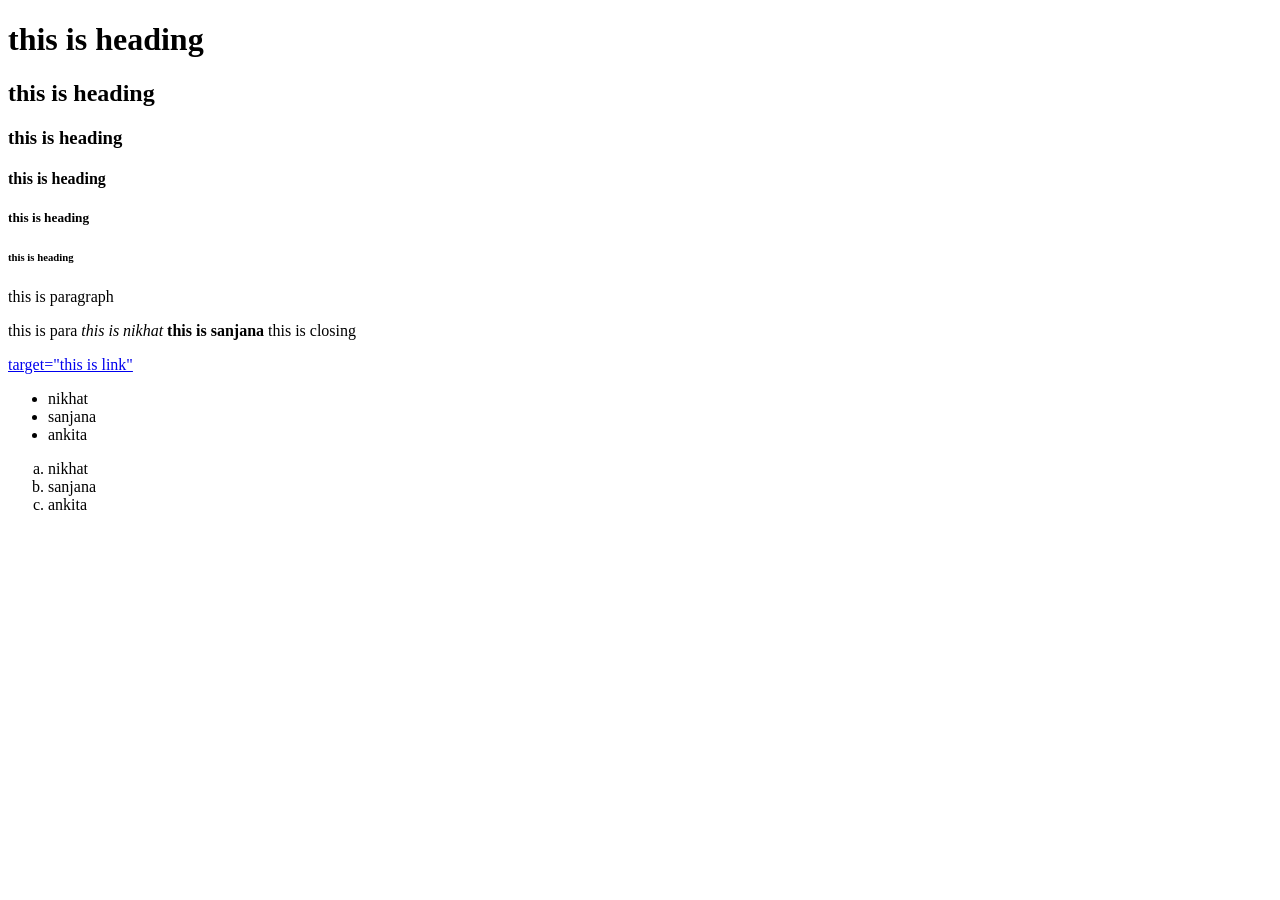
<file: OneDrive/demo/webdeve.html/index.html>
<!DOCTYPE html>
<html lang="en">
<head>
    <meta charset="UTF-8">
    <meta name="viewport" content="width=device-width, initial-scale=1.0">
    <title>Document</title>
</head>
<body>
    <h1>this is heading</h1>
    <h2>this is heading</h2>
    <h3>this is heading</h3>
    <h4>this is heading</h4>
    <h5>this is heading</h5>
    <h6>this is heading</h6>


    <p>this is paragraph</p>
    <p>this is para <em>this is nikhat</em> <strong>this is sanjana</strong> this is closing</p>
    <a href="https://www.google.com/search?gs_ssp=eJzj4tVP1zc0TKkoyDFLiU9WYDRgdGDwYistSC9KTAEAayUHuA&q=upgrad&oq=&gs_lcrp=[base64]&sourceid=chrome&ie=UTF-8"> </a>
    <a href="https://www.bing.com/?form=SPHPRE1&bbtnserp=1&bbtnfrm=WSBEDG"> target="this is link"</a>
    <ul>
        <li>nikhat</li>
        <li>sanjana</li>
        <li>ankita</li>
    </ul>
    <ol type="a">
        <li>nikhat</li>
        <li>sanjana</li>
        <li>ankita</li>
    </ol>
    
</body>
</html>
</file>
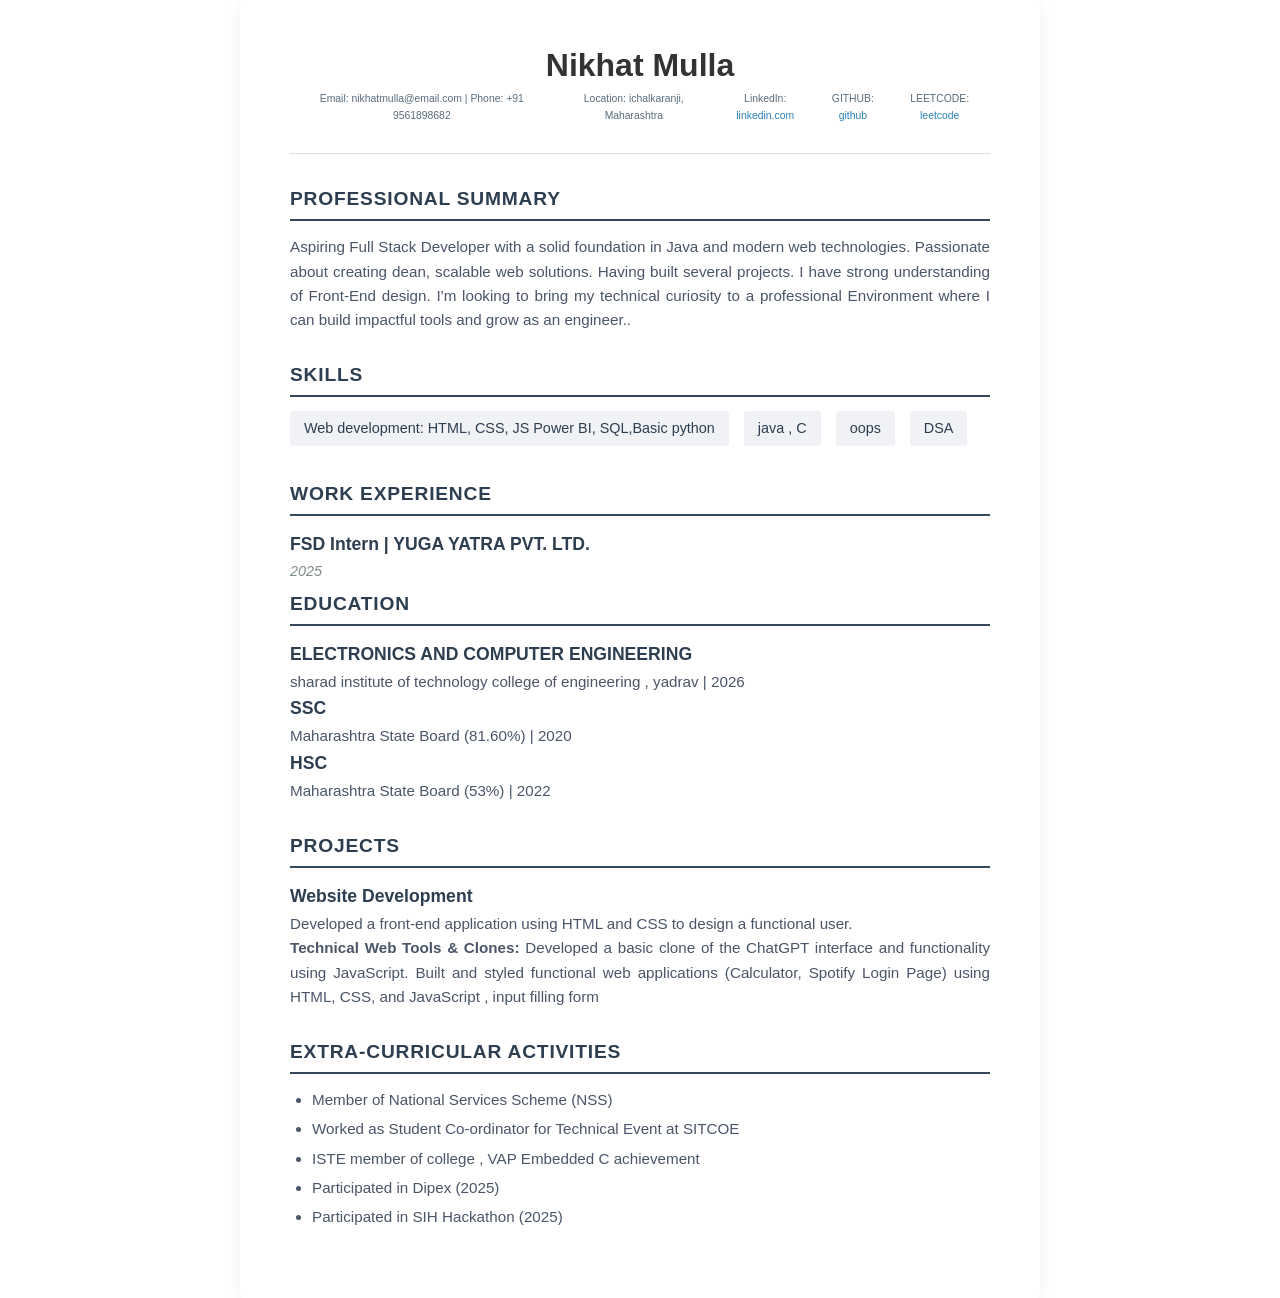
<file: indexcv.html>
<!DOCTYPE html>
<html lang="en">
<head>
    <meta charset="UTF-8">
    <title>Resume - Nikhat Mulla</title>
    <link rel="stylesheet" href="style.css">
</head>
<body>
         <h1 style="text-align: center;">Nikhat Mulla</h1>
    <header>
       
        <p>Email: nikhatmulla@email.com | Phone: +91 9561898682</p>
        <p>Location: ichalkaranji, Maharashtra</p>
        <p>LinkedIn: <a href="https://www.linkedin.com/in/nikhat-mulla -355721248">linkedin.com</a></p>
        <P>GITHUB: <a href="https://github.com/nikhatmulla2004-afk">github</a></P>
        <p>LEETCODE: <a href="https://share.google/DIMRdAUjBqDa54E03">leetcode</a></p>
    </header>

    <hr>

    <section>
        <h2>Professional Summary</h2>
        <p>Aspiring Full Stack Developer with a solid foundation in Java and modern web technologies. Passionate about creating dean, scalable web solutions. Having built several projects. I have strong understanding of Front-End design. I'm looking to bring my technical curiosity to a professional Environment where I can build impactful tools and grow as an engineer..</p>
    </section>

    <section>
        <h2>Skills</h2>
        <ul>
            <li>Web development: HTML, CSS, JS Power BI, SQL,Basic python</li>
            <li> java , C</li>
            <li>oops</li>
            <li> DSA</li>
        </ul>
    </section>
    <section>
        <h2>Work Experience</h2>
        
        <article>
            <h3>FSD Intern  | YUGA YATRA PVT. LTD.</h3>
            <p><em>2025 </em></p>
            
        </article>

    <section>
        <h2>Education</h2>
        <article>
            <h3>ELECTRONICS AND COMPUTER ENGINEERING</h3>
            <p>sharad institute of technology college of engineering , yadrav | 2026</p>
            <h3>SSC</h3>
            <P>Maharashtra State Board (81.60%) | 2020</P>
            <h3>HSC</h3>
            <P>Maharashtra State Board (53%) | 2022</P>
        </article>
    </section>

    <section>
        <h2>Projects</h2>
        <article>
            <h3>Website Development</h3>
            <p>Developed a front-end application using HTML and CSS to design a functional user.</p>
            <p><strong>Technical Web Tools & Clones:</strong> Developed a basic clone of the ChatGPT interface and functionality using JavaScript. Built and styled functional web applications (Calculator, Spotify Login Page) using HTML, CSS, and JavaScript , input filling form</p>
        </article>
    </section>
    <section>
        <h2>EXTRA-CURRICULAR ACTIVITIES</h2>
        <ul>
            <li>Member of National Services Scheme (NSS)</li>
            <li>Worked as Student Co-ordinator for Technical Event at SITCOE</li>
            <li>ISTE member of college , VAP Embedded C achievement</li>
            <li> Participated in Dipex (2025)</li>
            <li>Participated in SIH Hackathon (2025)</li>
        </ul>
    </section>

</body>
</html>
</file>
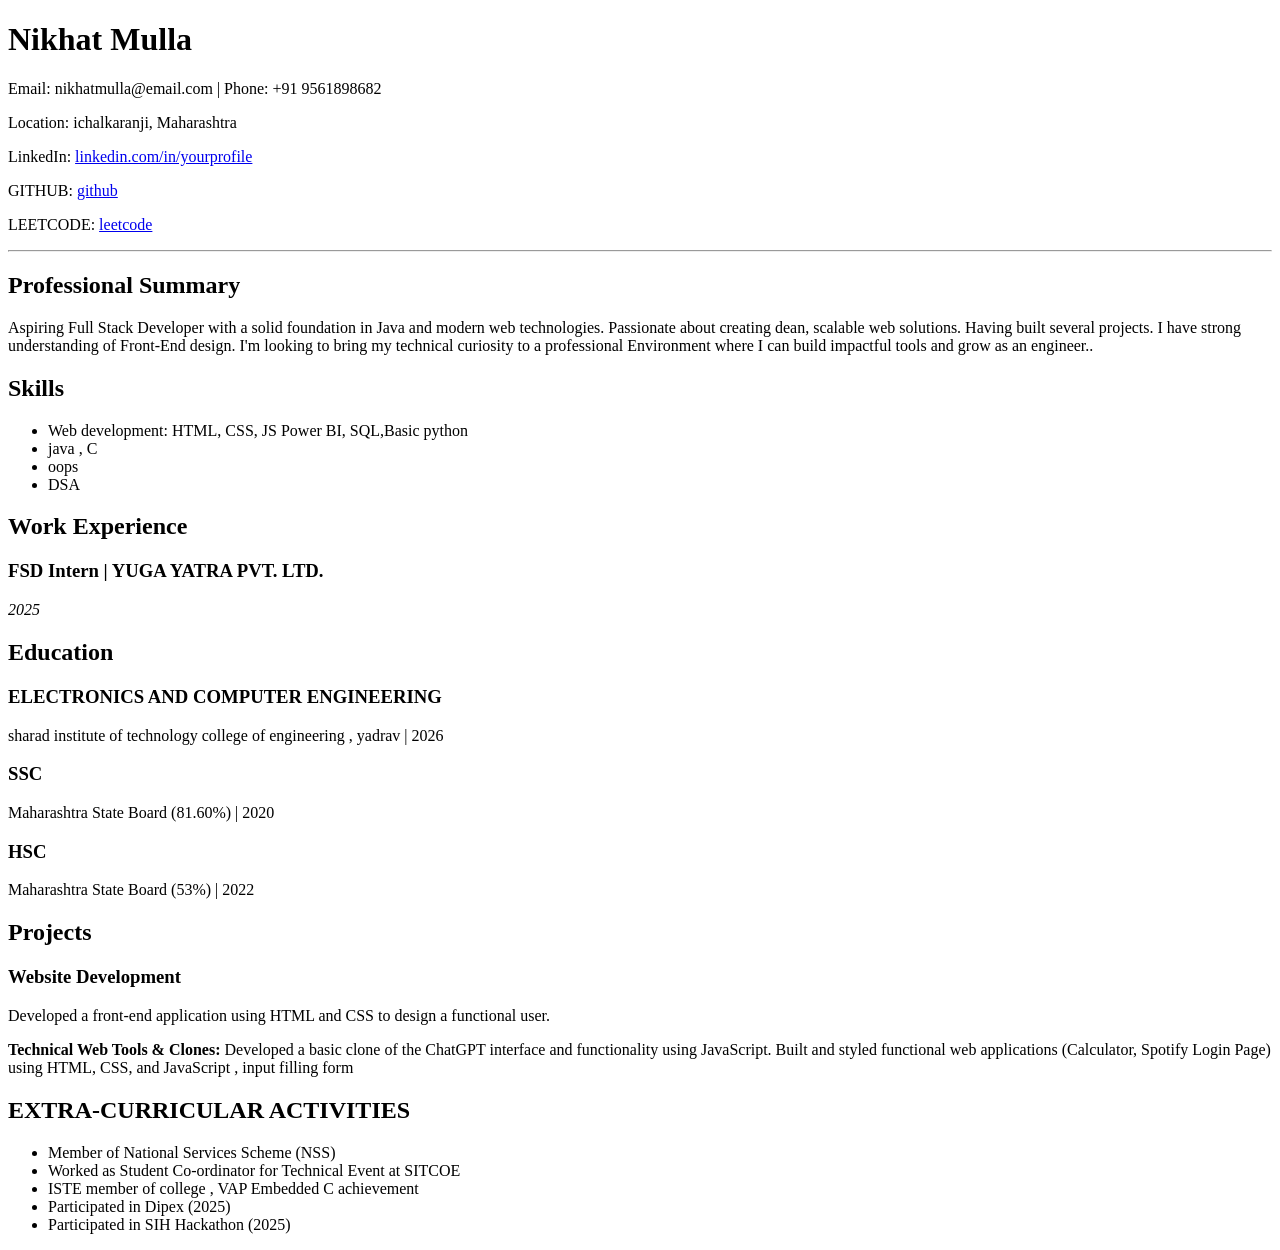
<file: OneDrive/demo/webdeve.html/indexcv.html>
<!DOCTYPE html>
<html lang="en">
<head>
    <meta charset="UTF-8">
    <title>Resume - Nikhat Mulla</title>
</head>
<body>

    <header>
        <h1>Nikhat Mulla</h1>
        <p>Email: nikhatmulla@email.com | Phone: +91 9561898682</p>
        <p>Location: ichalkaranji, Maharashtra</p>
        <p>LinkedIn: <a href="https://www.linkedin.com/in/nikhat-mulla -355721248">linkedin.com/in/yourprofile</a></p>
        <P>GITHUB: <a href="https://github.com/nikhatmulla2004-afk">github</a></P>
        <p>LEETCODE: <a href="https://share.google/DIMRdAUjBqDa54E03">leetcode</a></p>
    </header>

    <hr>

    <section>
        <h2>Professional Summary</h2>
        <p>Aspiring Full Stack Developer with a solid foundation in Java and modern web technologies. Passionate about creating dean, scalable web solutions. Having built several projects. I have strong understanding of Front-End design. I'm looking to bring my technical curiosity to a professional Environment where I can build impactful tools and grow as an engineer..</p>
    </section>

    <section>
        <h2>Skills</h2>
        <ul>
            <li>Web development: HTML, CSS, JS Power BI, SQL,Basic python</li>
            <li> java , C</li>
            <li>oops</li>
            <li> DSA</li>
        </ul>
    </section>
    <section>
        <h2>Work Experience</h2>
        
        <article>
            <h3>FSD Intern  | YUGA YATRA PVT. LTD.</h3>
            <p><em>2025 </em></p>
            
        </article>

    <section>
        <h2>Education</h2>
        <article>
            <h3>ELECTRONICS AND COMPUTER ENGINEERING</h3>
            <p>sharad institute of technology college of engineering , yadrav | 2026</p>
            <h3>SSC</h3>
            <P>Maharashtra State Board (81.60%) | 2020</P>
            <h3>HSC</h3>
            <P>Maharashtra State Board (53%) | 2022</P>
        </article>
    </section>

    <section>
        <h2>Projects</h2>
        <article>
            <h3>Website Development</h3>
            <p>Developed a front-end application using HTML and CSS to design a functional user.</p>
            <p><strong>Technical Web Tools & Clones:</strong> Developed a basic clone of the ChatGPT interface and functionality using JavaScript. Built and styled functional web applications (Calculator, Spotify Login Page) using HTML, CSS, and JavaScript , input filling form</p>
        </article>
    </section>
    <section>
        <h2>EXTRA-CURRICULAR ACTIVITIES</h2>
        <ul>
            <li>Member of National Services Scheme (NSS)</li>
            <li>Worked as Student Co-ordinator for Technical Event at SITCOE</li>
            <li>ISTE member of college , VAP Embedded C achievement</li>
            <li> Participated in Dipex (2025)</li>
            <li>Participated in SIH Hackathon (2025)</li>
        </ul>
    </section>

</body>
</html>
</file>
<file: style.css>
/* --- Document Reset & Global Styles --- */
* {
    margin: 0;
    padding: 0;
    box-sizing: border-box;
}

body {
    font-family: 'Segoe UI', Helvetica, Arial, sans-serif;
    background-color: #f5f6f8;
    color: #333333;
    line-height: 1.6;
    padding: 40px 20px;
}

/* --- Resume Canvas Container --- */
.resume-container, body > div, body {
    max-width: 800px;
    margin: 0 auto;
    background: #ffffff;
    padding: 40px 50px;
    border-radius: 4px;
    box-shadow: 0 4px 15px rgba(0, 0, 0, 0.06);
}

/* If you prefer to wrap your HTML content inside a <div class="resume-container">, 
   the styling above handles it. If you keep the HTML exactly as it is, 
   the styles below target your raw tags perfectly. */

/* --- Header Section --- */
header {
    text-align: center;
    margin-bottom: 25px;
    display: flex;
    justify-content: space-between;
    align-items: baseline;
    font-size: 1.55rem;
}

header h1 {
    font-size: 2.4rem;
    color: #2c3e50;
    text-transform: uppercase;
    letter-spacing: 1px;
    margin-bottom: 8px;
}

header p {
    font-size: 0.65rem;
    color: #5a6c7d;
    margin-bottom: 4px;
}

header a {
    color: #2980b9;
    text-decoration: none;
}

header a:hover {
    text-decoration: underline;
}

/* --- Decorative Divider Line --- */
hr {
    border: 0;
    height: 1px;
    background: #dcdde1;
    margin-bottom: 30px;
}

/* --- Section Structural Framework --- */
section {
    margin-bottom: 28px;
}

section h2 {
    font-size: 1.2rem;
    color: #2c3e50;
    text-transform: uppercase;
    letter-spacing: 0.8px;
    border-bottom: 2px solid #34495e;
    padding-bottom: 4px;
    margin-bottom: 14px;
}

section p {
    font-size: 0.95rem;
    color: #4a5568;
    text-align: justify;
}

/* --- Bulleted Lists (Skills, Responsibilities) --- */
ul {
    margin-left: 22px;
    margin-top: 6px;
}

li {
    font-size: 0.95rem;
    color: #4a5568;
    margin-bottom: 5px;
}

/* --- Grid Fix for Skills Layout --- */
/* Turns your plain skills list into a neat horizontal row automatically */
section:nth-of-type(2) ul {
    list-style-type: none;
    margin-left: 0;
    display: flex;
    flex-wrap: wrap;
    gap: 15px;
}

section:nth-of-type(2) li {
    background: #f1f2f6;
    padding: 6px 14px;
    border-radius: 3px;
    font-size: 0.9rem;
    font-weight: 500;
    color: #2c3e50;
}

/* --- Experience, Education & Projects Articles --- */
article {
    margin-bottom: 18px;
}

article:last-of-type {
    margin-bottom: 0;
}

article h3 {
    font-size: 1.1rem;
    color: #2c3e50;
    font-weight: 600;
    margin-bottom: 2px;
}

article p em {
    font-size: 0.9rem;
    color: #7f8c8d;
    font-style: italic;
    display: block;
    margin-bottom: 6px;
}

/* --- Print Settings Optimization --- */
@media print {
    body {
        background-color: #ffffff;
        padding: 0;
    }
    
    .resume-container, body {
        box-shadow: none;
        padding: 0;
        max-width: 100%;
    }
}
</file>
